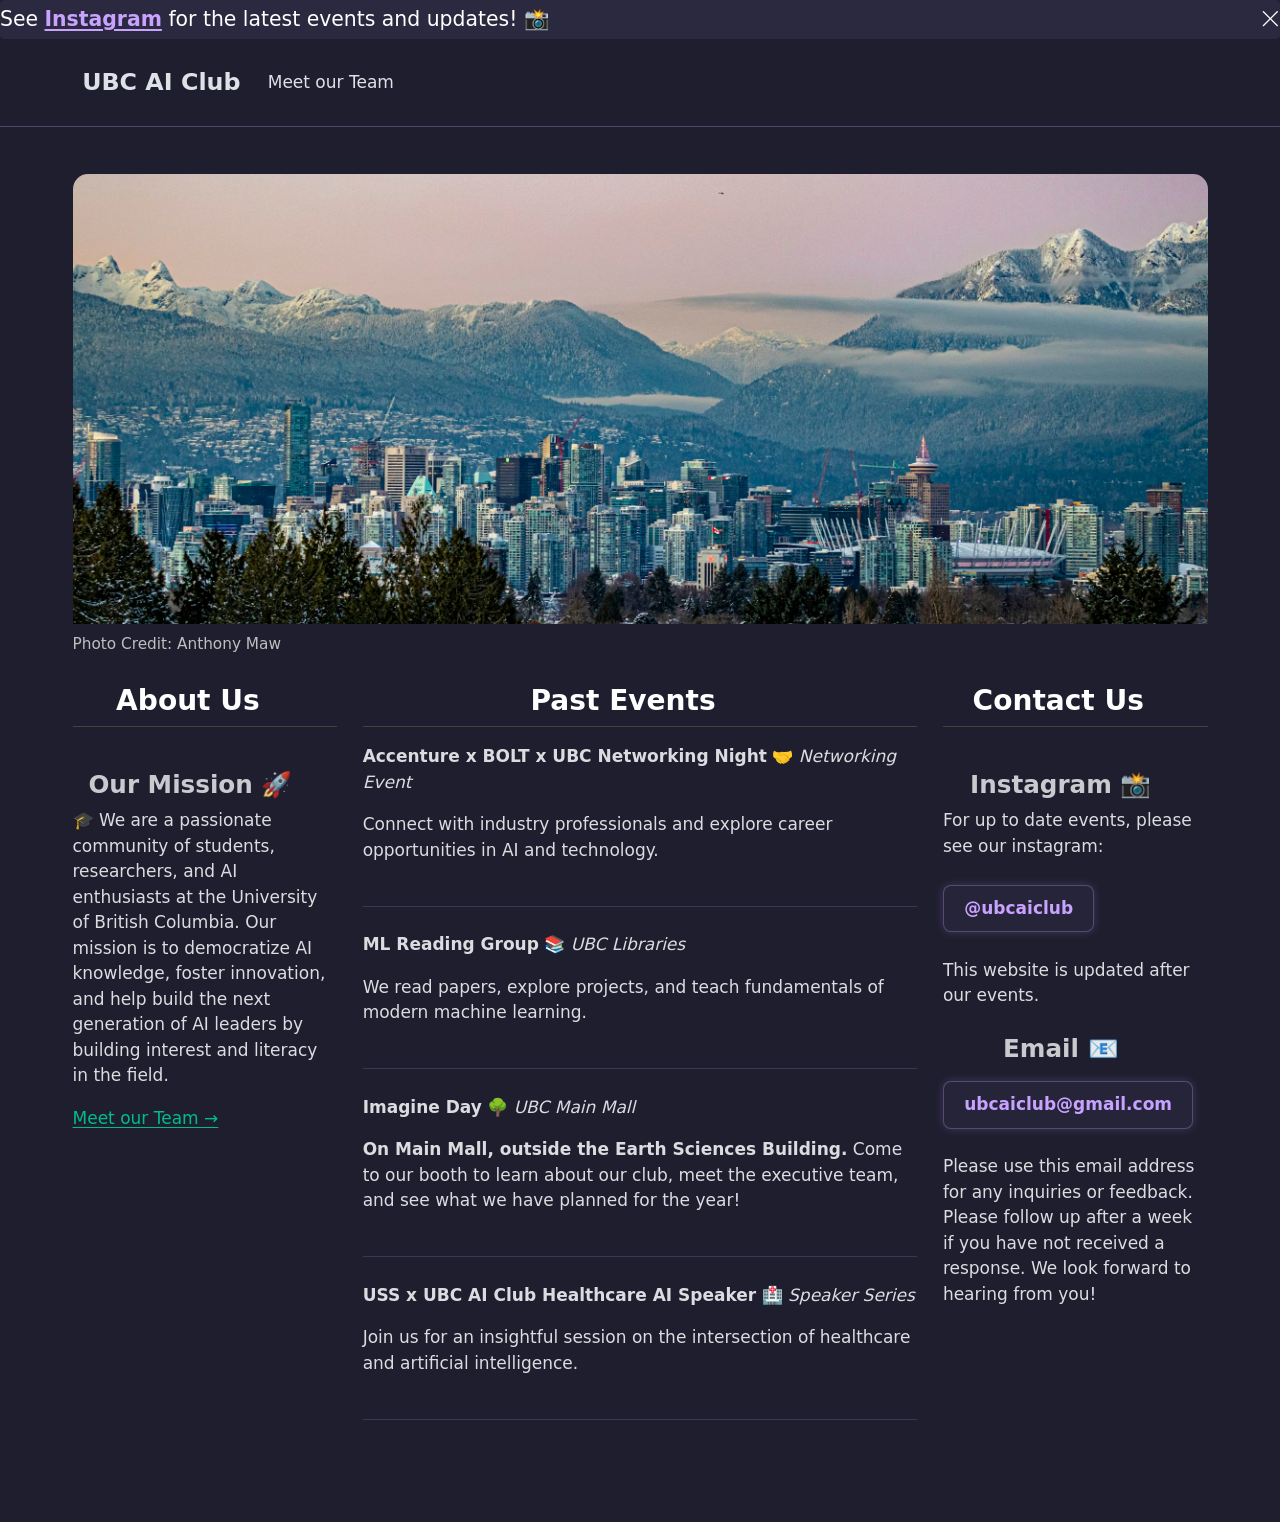
<file: index.html>
<!DOCTYPE html>
<html xmlns="http://www.w3.org/1999/xhtml" lang="en" xml:lang="en"><head>

<meta charset="utf-8">
<meta name="generator" content="quarto-1.7.31">

<meta name="viewport" content="width=device-width, initial-scale=1.0, user-scalable=yes">


<title>UBC AI Club</title>
<style>
code{white-space: pre-wrap;}
span.smallcaps{font-variant: small-caps;}
div.columns{display: flex; gap: min(4vw, 1.5em);}
div.column{flex: auto; overflow-x: auto;}
div.hanging-indent{margin-left: 1.5em; text-indent: -1.5em;}
ul.task-list{list-style: none;}
ul.task-list li input[type="checkbox"] {
  width: 0.8em;
  margin: 0 0.8em 0.2em -1em; /* quarto-specific, see https://github.com/quarto-dev/quarto-cli/issues/4556 */ 
  vertical-align: middle;
}
</style>


<script src="site_libs/quarto-nav/quarto-nav.js"></script>
<script src="site_libs/quarto-nav/headroom.min.js"></script>
<script src="site_libs/clipboard/clipboard.min.js"></script>
<script src="site_libs/quarto-html/quarto.js" type="module"></script>
<script src="site_libs/quarto-html/tabsets/tabsets.js" type="module"></script>
<script src="site_libs/quarto-html/popper.min.js"></script>
<script src="site_libs/quarto-html/tippy.umd.min.js"></script>
<script src="site_libs/quarto-html/anchor.min.js"></script>
<link href="site_libs/quarto-html/tippy.css" rel="stylesheet">
<link href="site_libs/quarto-html/quarto-syntax-highlighting-dark-8ef56b68f8fa1e9d2ba328e99e439f80.css" rel="stylesheet" id="quarto-text-highlighting-styles">
<script src="site_libs/bootstrap/bootstrap.min.js"></script>
<link href="site_libs/bootstrap/bootstrap-icons.css" rel="stylesheet">
<link href="site_libs/bootstrap/bootstrap-c09f7992e7ad36c4a4c784d127ab2153.min.css" rel="stylesheet" append-hash="true" id="quarto-bootstrap" data-mode="dark">
<script id="quarto-search-options" type="application/json">{
  "language": {
    "search-no-results-text": "No results",
    "search-matching-documents-text": "matching documents",
    "search-copy-link-title": "Copy link to search",
    "search-hide-matches-text": "Hide additional matches",
    "search-more-match-text": "more match in this document",
    "search-more-matches-text": "more matches in this document",
    "search-clear-button-title": "Clear",
    "search-text-placeholder": "",
    "search-detached-cancel-button-title": "Cancel",
    "search-submit-button-title": "Submit",
    "search-label": "Search"
  }
}</script>


<link rel="stylesheet" href="styles.css">
</head>

<body class="nav-fixed quarto-light">

<div id="quarto-search-results"></div>
  <header id="quarto-header" class="headroom fixed-top">
    <div id="quarto-announcement" data-announcement-id="6868f0f7bb3ddbfdfaa85561dabfab78" class="alert alert-primary hidden"><div class="quarto-announcement-content">
<p>See <a href="https://www.instagram.com/ubcaiclub/">Instagram</a> for the latest events and updates! 📸</p>
</div><i class="bi bi-x-lg quarto-announcement-action"></i></div>
    <nav class="navbar navbar-expand-lg " data-bs-theme="dark">
      <div class="navbar-container container-fluid">
      <div class="navbar-brand-container mx-auto">
    <a class="navbar-brand" href="./index.html">
    <span class="navbar-title">UBC AI Club</span>
    </a>
  </div>
          <button class="navbar-toggler" type="button" data-bs-toggle="collapse" data-bs-target="#navbarCollapse" aria-controls="navbarCollapse" role="menu" aria-expanded="false" aria-label="Toggle navigation" onclick="if (window.quartoToggleHeadroom) { window.quartoToggleHeadroom(); }">
  <span class="navbar-toggler-icon"></span>
</button>
          <div class="collapse navbar-collapse" id="navbarCollapse">
            <ul class="navbar-nav navbar-nav-scroll me-auto">
  <li class="nav-item">
    <a class="nav-link" href="./team.html"> 
<span class="menu-text">Meet our Team</span></a>
  </li>  
</ul>
          </div> <!-- /navcollapse -->
            <div class="quarto-navbar-tools">
</div>
      </div> <!-- /container-fluid -->
    </nav>
</header>
<!-- content -->
<div id="quarto-content" class="quarto-container page-columns page-rows-contents page-layout-full page-navbar">
<!-- sidebar -->
<!-- margin-sidebar -->
    
<!-- main -->
<main class="content column-page" id="quarto-document-content"><header id="title-block-header" class="quarto-title-block"></header>




<div class="hero-banner">
<div class="quarto-figure quarto-figure-center">
<figure class="figure">
<p><img src="images/vanc.avif" class="img-fluid figure-img"></p>
<figcaption>Photo Credit: Anthony Maw</figcaption>
</figure>
</div>
</div>
<div class="grid">
<section id="about-us" class="level2 g-col-12 g-col-md-3">
<h2 class="anchored" data-anchor-id="about-us">About Us</h2>
<section id="our-mission" class="level3">
<h3 class="anchored" data-anchor-id="our-mission">Our Mission 🚀</h3>
<p>🎓 We are a passionate community of students, researchers, and AI enthusiasts at the University of British Columbia. Our mission is to democratize AI knowledge, foster innovation, and help build the next generation of AI leaders by building interest and literacy in the field.</p>
<p><a href="./team.html">Meet our Team →</a></p>
</section>
</section>
<section id="past-events" class="level2 g-col-12 g-col-md-6">
<h2 class="anchored" data-anchor-id="past-events">Past Events</h2>
<div class="event-item">
<p><strong>Accenture x BOLT x UBC Networking Night</strong> 🤝 <em>Networking Event</em></p>
<p>Connect with industry professionals and explore career opportunities in AI and technology.</p>
</div>
<div class="event-item">
<p><strong>ML Reading Group</strong> 📚 <em>UBC Libraries</em></p>
<p>We read papers, explore projects, and teach fundamentals of modern machine learning.</p>
</div>
<div class="event-item">
<p><strong>Imagine Day</strong> 🌳 <em>UBC Main Mall</em></p>
<p><strong>On Main Mall, outside the Earth Sciences Building.</strong> Come to our booth to learn about our club, meet the executive team, and see what we have planned for the year!</p>
</div>
<div class="event-item">
<p><strong>USS x UBC AI Club Healthcare AI Speaker</strong> 🏥 <em>Speaker Series</em></p>
<p>Join us for an insightful session on the intersection of healthcare and artificial intelligence.</p>
</div>
</section>
<section id="contact-us" class="level2 g-col-12 g-col-md-3">
<h2 class="anchored" data-anchor-id="contact-us">Contact Us</h2>
<section id="instagram" class="level3">
<h3 class="anchored" data-anchor-id="instagram">Instagram 📸</h3>
<p>For up to date events, please see our instagram:</p>
<p><a href="https://www.instagram.com/ubcaiclub/" class="neon-button"><span class="citation" data-cites="ubcaiclub">@ubcaiclub</span></a></p>
<p>This website is updated after our events.</p>
</section>
<section id="email" class="level3">
<h3 class="anchored" data-anchor-id="email">Email 📧</h3>
<p><a href="mailto:ubcaiclub@gmail.com" class="neon-button">ubcaiclub@gmail.com</a></p>
<p>Please use this email address for any inquiries or feedback. Please follow up after a week if you have not received a response. We look forward to hearing from you!</p>
</section>
</section>
</div>



</main> <!-- /main -->
<script id="quarto-html-after-body" type="application/javascript">
  window.document.addEventListener("DOMContentLoaded", function (event) {
    const icon = "";
    const anchorJS = new window.AnchorJS();
    anchorJS.options = {
      placement: 'right',
      icon: icon
    };
    anchorJS.add('.anchored');
    const isCodeAnnotation = (el) => {
      for (const clz of el.classList) {
        if (clz.startsWith('code-annotation-')) {                     
          return true;
        }
      }
      return false;
    }
    const onCopySuccess = function(e) {
      // button target
      const button = e.trigger;
      // don't keep focus
      button.blur();
      // flash "checked"
      button.classList.add('code-copy-button-checked');
      var currentTitle = button.getAttribute("title");
      button.setAttribute("title", "Copied!");
      let tooltip;
      if (window.bootstrap) {
        button.setAttribute("data-bs-toggle", "tooltip");
        button.setAttribute("data-bs-placement", "left");
        button.setAttribute("data-bs-title", "Copied!");
        tooltip = new bootstrap.Tooltip(button, 
          { trigger: "manual", 
            customClass: "code-copy-button-tooltip",
            offset: [0, -8]});
        tooltip.show();    
      }
      setTimeout(function() {
        if (tooltip) {
          tooltip.hide();
          button.removeAttribute("data-bs-title");
          button.removeAttribute("data-bs-toggle");
          button.removeAttribute("data-bs-placement");
        }
        button.setAttribute("title", currentTitle);
        button.classList.remove('code-copy-button-checked');
      }, 1000);
      // clear code selection
      e.clearSelection();
    }
    const getTextToCopy = function(trigger) {
        const codeEl = trigger.previousElementSibling.cloneNode(true);
        for (const childEl of codeEl.children) {
          if (isCodeAnnotation(childEl)) {
            childEl.remove();
          }
        }
        return codeEl.innerText;
    }
    const clipboard = new window.ClipboardJS('.code-copy-button:not([data-in-quarto-modal])', {
      text: getTextToCopy
    });
    clipboard.on('success', onCopySuccess);
    if (window.document.getElementById('quarto-embedded-source-code-modal')) {
      const clipboardModal = new window.ClipboardJS('.code-copy-button[data-in-quarto-modal]', {
        text: getTextToCopy,
        container: window.document.getElementById('quarto-embedded-source-code-modal')
      });
      clipboardModal.on('success', onCopySuccess);
    }
      var localhostRegex = new RegExp(/^(?:http|https):\/\/localhost\:?[0-9]*\//);
      var mailtoRegex = new RegExp(/^mailto:/);
        var filterRegex = new RegExp('/' + window.location.host + '/');
      var isInternal = (href) => {
          return filterRegex.test(href) || localhostRegex.test(href) || mailtoRegex.test(href);
      }
      // Inspect non-navigation links and adorn them if external
     var links = window.document.querySelectorAll('a[href]:not(.nav-link):not(.navbar-brand):not(.toc-action):not(.sidebar-link):not(.sidebar-item-toggle):not(.pagination-link):not(.no-external):not([aria-hidden]):not(.dropdown-item):not(.quarto-navigation-tool):not(.about-link)');
      for (var i=0; i<links.length; i++) {
        const link = links[i];
        if (!isInternal(link.href)) {
          // undo the damage that might have been done by quarto-nav.js in the case of
          // links that we want to consider external
          if (link.dataset.originalHref !== undefined) {
            link.href = link.dataset.originalHref;
          }
        }
      }
    function tippyHover(el, contentFn, onTriggerFn, onUntriggerFn) {
      const config = {
        allowHTML: true,
        maxWidth: 500,
        delay: 100,
        arrow: false,
        appendTo: function(el) {
            return el.parentElement;
        },
        interactive: true,
        interactiveBorder: 10,
        theme: 'quarto',
        placement: 'bottom-start',
      };
      if (contentFn) {
        config.content = contentFn;
      }
      if (onTriggerFn) {
        config.onTrigger = onTriggerFn;
      }
      if (onUntriggerFn) {
        config.onUntrigger = onUntriggerFn;
      }
      window.tippy(el, config); 
    }
    const noterefs = window.document.querySelectorAll('a[role="doc-noteref"]');
    for (var i=0; i<noterefs.length; i++) {
      const ref = noterefs[i];
      tippyHover(ref, function() {
        // use id or data attribute instead here
        let href = ref.getAttribute('data-footnote-href') || ref.getAttribute('href');
        try { href = new URL(href).hash; } catch {}
        const id = href.replace(/^#\/?/, "");
        const note = window.document.getElementById(id);
        if (note) {
          return note.innerHTML;
        } else {
          return "";
        }
      });
    }
    const xrefs = window.document.querySelectorAll('a.quarto-xref');
    const processXRef = (id, note) => {
      // Strip column container classes
      const stripColumnClz = (el) => {
        el.classList.remove("page-full", "page-columns");
        if (el.children) {
          for (const child of el.children) {
            stripColumnClz(child);
          }
        }
      }
      stripColumnClz(note)
      if (id === null || id.startsWith('sec-')) {
        // Special case sections, only their first couple elements
        const container = document.createElement("div");
        if (note.children && note.children.length > 2) {
          container.appendChild(note.children[0].cloneNode(true));
          for (let i = 1; i < note.children.length; i++) {
            const child = note.children[i];
            if (child.tagName === "P" && child.innerText === "") {
              continue;
            } else {
              container.appendChild(child.cloneNode(true));
              break;
            }
          }
          if (window.Quarto?.typesetMath) {
            window.Quarto.typesetMath(container);
          }
          return container.innerHTML
        } else {
          if (window.Quarto?.typesetMath) {
            window.Quarto.typesetMath(note);
          }
          return note.innerHTML;
        }
      } else {
        // Remove any anchor links if they are present
        const anchorLink = note.querySelector('a.anchorjs-link');
        if (anchorLink) {
          anchorLink.remove();
        }
        if (window.Quarto?.typesetMath) {
          window.Quarto.typesetMath(note);
        }
        if (note.classList.contains("callout")) {
          return note.outerHTML;
        } else {
          return note.innerHTML;
        }
      }
    }
    for (var i=0; i<xrefs.length; i++) {
      const xref = xrefs[i];
      tippyHover(xref, undefined, function(instance) {
        instance.disable();
        let url = xref.getAttribute('href');
        let hash = undefined; 
        if (url.startsWith('#')) {
          hash = url;
        } else {
          try { hash = new URL(url).hash; } catch {}
        }
        if (hash) {
          const id = hash.replace(/^#\/?/, "");
          const note = window.document.getElementById(id);
          if (note !== null) {
            try {
              const html = processXRef(id, note.cloneNode(true));
              instance.setContent(html);
            } finally {
              instance.enable();
              instance.show();
            }
          } else {
            // See if we can fetch this
            fetch(url.split('#')[0])
            .then(res => res.text())
            .then(html => {
              const parser = new DOMParser();
              const htmlDoc = parser.parseFromString(html, "text/html");
              const note = htmlDoc.getElementById(id);
              if (note !== null) {
                const html = processXRef(id, note);
                instance.setContent(html);
              } 
            }).finally(() => {
              instance.enable();
              instance.show();
            });
          }
        } else {
          // See if we can fetch a full url (with no hash to target)
          // This is a special case and we should probably do some content thinning / targeting
          fetch(url)
          .then(res => res.text())
          .then(html => {
            const parser = new DOMParser();
            const htmlDoc = parser.parseFromString(html, "text/html");
            const note = htmlDoc.querySelector('main.content');
            if (note !== null) {
              // This should only happen for chapter cross references
              // (since there is no id in the URL)
              // remove the first header
              if (note.children.length > 0 && note.children[0].tagName === "HEADER") {
                note.children[0].remove();
              }
              const html = processXRef(null, note);
              instance.setContent(html);
            } 
          }).finally(() => {
            instance.enable();
            instance.show();
          });
        }
      }, function(instance) {
      });
    }
        let selectedAnnoteEl;
        const selectorForAnnotation = ( cell, annotation) => {
          let cellAttr = 'data-code-cell="' + cell + '"';
          let lineAttr = 'data-code-annotation="' +  annotation + '"';
          const selector = 'span[' + cellAttr + '][' + lineAttr + ']';
          return selector;
        }
        const selectCodeLines = (annoteEl) => {
          const doc = window.document;
          const targetCell = annoteEl.getAttribute("data-target-cell");
          const targetAnnotation = annoteEl.getAttribute("data-target-annotation");
          const annoteSpan = window.document.querySelector(selectorForAnnotation(targetCell, targetAnnotation));
          const lines = annoteSpan.getAttribute("data-code-lines").split(",");
          const lineIds = lines.map((line) => {
            return targetCell + "-" + line;
          })
          let top = null;
          let height = null;
          let parent = null;
          if (lineIds.length > 0) {
              //compute the position of the single el (top and bottom and make a div)
              const el = window.document.getElementById(lineIds[0]);
              top = el.offsetTop;
              height = el.offsetHeight;
              parent = el.parentElement.parentElement;
            if (lineIds.length > 1) {
              const lastEl = window.document.getElementById(lineIds[lineIds.length - 1]);
              const bottom = lastEl.offsetTop + lastEl.offsetHeight;
              height = bottom - top;
            }
            if (top !== null && height !== null && parent !== null) {
              // cook up a div (if necessary) and position it 
              let div = window.document.getElementById("code-annotation-line-highlight");
              if (div === null) {
                div = window.document.createElement("div");
                div.setAttribute("id", "code-annotation-line-highlight");
                div.style.position = 'absolute';
                parent.appendChild(div);
              }
              div.style.top = top - 2 + "px";
              div.style.height = height + 4 + "px";
              div.style.left = 0;
              let gutterDiv = window.document.getElementById("code-annotation-line-highlight-gutter");
              if (gutterDiv === null) {
                gutterDiv = window.document.createElement("div");
                gutterDiv.setAttribute("id", "code-annotation-line-highlight-gutter");
                gutterDiv.style.position = 'absolute';
                const codeCell = window.document.getElementById(targetCell);
                const gutter = codeCell.querySelector('.code-annotation-gutter');
                gutter.appendChild(gutterDiv);
              }
              gutterDiv.style.top = top - 2 + "px";
              gutterDiv.style.height = height + 4 + "px";
            }
            selectedAnnoteEl = annoteEl;
          }
        };
        const unselectCodeLines = () => {
          const elementsIds = ["code-annotation-line-highlight", "code-annotation-line-highlight-gutter"];
          elementsIds.forEach((elId) => {
            const div = window.document.getElementById(elId);
            if (div) {
              div.remove();
            }
          });
          selectedAnnoteEl = undefined;
        };
          // Handle positioning of the toggle
      window.addEventListener(
        "resize",
        throttle(() => {
          elRect = undefined;
          if (selectedAnnoteEl) {
            selectCodeLines(selectedAnnoteEl);
          }
        }, 10)
      );
      function throttle(fn, ms) {
      let throttle = false;
      let timer;
        return (...args) => {
          if(!throttle) { // first call gets through
              fn.apply(this, args);
              throttle = true;
          } else { // all the others get throttled
              if(timer) clearTimeout(timer); // cancel #2
              timer = setTimeout(() => {
                fn.apply(this, args);
                timer = throttle = false;
              }, ms);
          }
        };
      }
        // Attach click handler to the DT
        const annoteDls = window.document.querySelectorAll('dt[data-target-cell]');
        for (const annoteDlNode of annoteDls) {
          annoteDlNode.addEventListener('click', (event) => {
            const clickedEl = event.target;
            if (clickedEl !== selectedAnnoteEl) {
              unselectCodeLines();
              const activeEl = window.document.querySelector('dt[data-target-cell].code-annotation-active');
              if (activeEl) {
                activeEl.classList.remove('code-annotation-active');
              }
              selectCodeLines(clickedEl);
              clickedEl.classList.add('code-annotation-active');
            } else {
              // Unselect the line
              unselectCodeLines();
              clickedEl.classList.remove('code-annotation-active');
            }
          });
        }
    const findCites = (el) => {
      const parentEl = el.parentElement;
      if (parentEl) {
        const cites = parentEl.dataset.cites;
        if (cites) {
          return {
            el,
            cites: cites.split(' ')
          };
        } else {
          return findCites(el.parentElement)
        }
      } else {
        return undefined;
      }
    };
    var bibliorefs = window.document.querySelectorAll('a[role="doc-biblioref"]');
    for (var i=0; i<bibliorefs.length; i++) {
      const ref = bibliorefs[i];
      const citeInfo = findCites(ref);
      if (citeInfo) {
        tippyHover(citeInfo.el, function() {
          var popup = window.document.createElement('div');
          citeInfo.cites.forEach(function(cite) {
            var citeDiv = window.document.createElement('div');
            citeDiv.classList.add('hanging-indent');
            citeDiv.classList.add('csl-entry');
            var biblioDiv = window.document.getElementById('ref-' + cite);
            if (biblioDiv) {
              citeDiv.innerHTML = biblioDiv.innerHTML;
            }
            popup.appendChild(citeDiv);
          });
          return popup.innerHTML;
        });
      }
    }
  });
  </script>
</div> <!-- /content -->




</body></html>
</file>
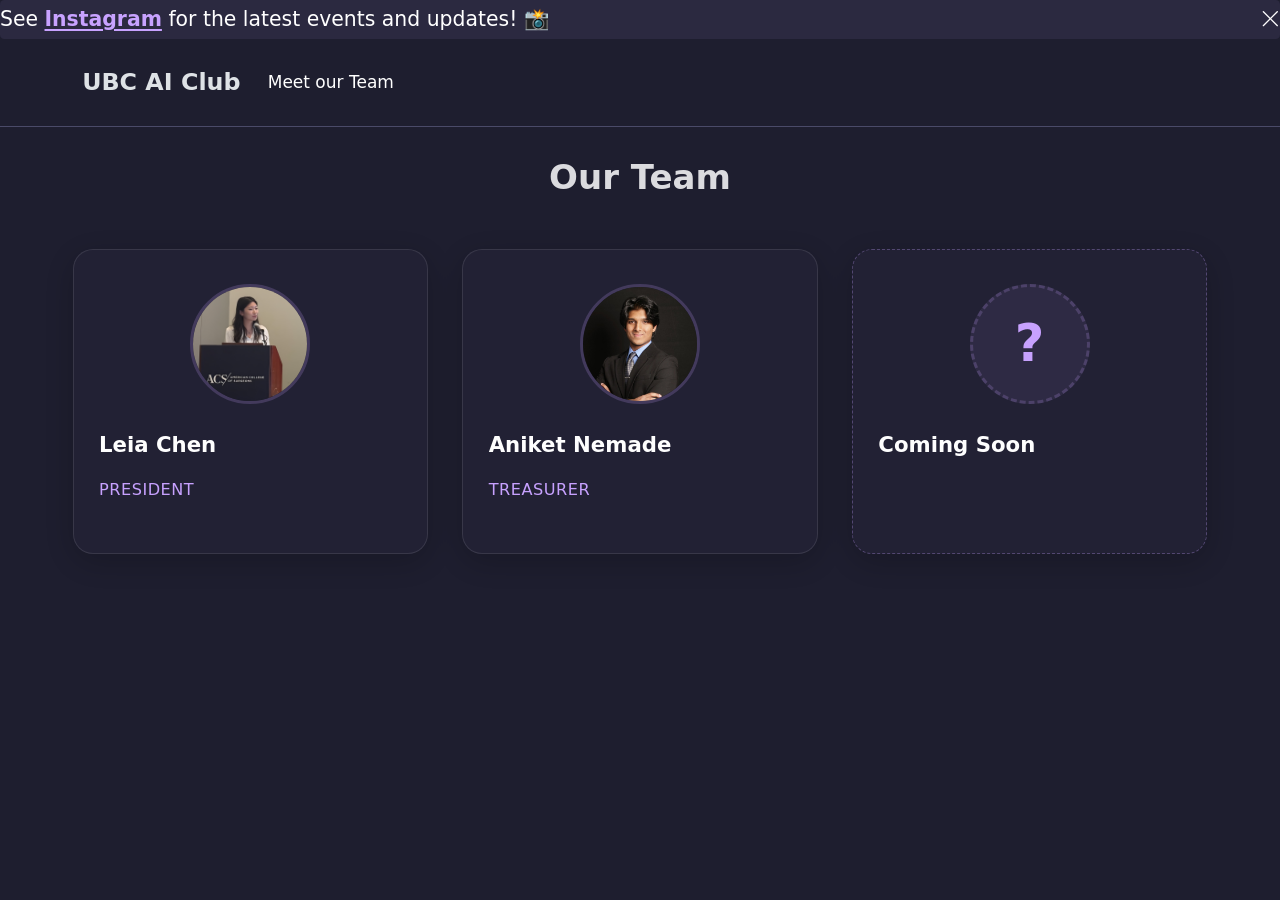
<file: team.html>
<!DOCTYPE html>
<html xmlns="http://www.w3.org/1999/xhtml" lang="en" xml:lang="en"><head>

<meta charset="utf-8">
<meta name="generator" content="quarto-1.7.31">

<meta name="viewport" content="width=device-width, initial-scale=1.0, user-scalable=yes">


<title>Our Team – UBC AI Club</title>
<style>
code{white-space: pre-wrap;}
span.smallcaps{font-variant: small-caps;}
div.columns{display: flex; gap: min(4vw, 1.5em);}
div.column{flex: auto; overflow-x: auto;}
div.hanging-indent{margin-left: 1.5em; text-indent: -1.5em;}
ul.task-list{list-style: none;}
ul.task-list li input[type="checkbox"] {
  width: 0.8em;
  margin: 0 0.8em 0.2em -1em; /* quarto-specific, see https://github.com/quarto-dev/quarto-cli/issues/4556 */ 
  vertical-align: middle;
}
</style>


<script src="site_libs/quarto-nav/quarto-nav.js"></script>
<script src="site_libs/quarto-nav/headroom.min.js"></script>
<script src="site_libs/clipboard/clipboard.min.js"></script>
<script src="site_libs/quarto-html/quarto.js" type="module"></script>
<script src="site_libs/quarto-html/tabsets/tabsets.js" type="module"></script>
<script src="site_libs/quarto-html/popper.min.js"></script>
<script src="site_libs/quarto-html/tippy.umd.min.js"></script>
<script src="site_libs/quarto-html/anchor.min.js"></script>
<link href="site_libs/quarto-html/tippy.css" rel="stylesheet">
<link href="site_libs/quarto-html/quarto-syntax-highlighting-dark-8ef56b68f8fa1e9d2ba328e99e439f80.css" rel="stylesheet" id="quarto-text-highlighting-styles">
<script src="site_libs/bootstrap/bootstrap.min.js"></script>
<link href="site_libs/bootstrap/bootstrap-icons.css" rel="stylesheet">
<link href="site_libs/bootstrap/bootstrap-c09f7992e7ad36c4a4c784d127ab2153.min.css" rel="stylesheet" append-hash="true" id="quarto-bootstrap" data-mode="dark">
<script id="quarto-search-options" type="application/json">{
  "language": {
    "search-no-results-text": "No results",
    "search-matching-documents-text": "matching documents",
    "search-copy-link-title": "Copy link to search",
    "search-hide-matches-text": "Hide additional matches",
    "search-more-match-text": "more match in this document",
    "search-more-matches-text": "more matches in this document",
    "search-clear-button-title": "Clear",
    "search-text-placeholder": "",
    "search-detached-cancel-button-title": "Cancel",
    "search-submit-button-title": "Submit",
    "search-label": "Search"
  }
}</script>


<link rel="stylesheet" href="styles.css">
</head>

<body class="nav-fixed quarto-light">

<div id="quarto-search-results"></div>
  <header id="quarto-header" class="headroom fixed-top">
    <div id="quarto-announcement" data-announcement-id="6868f0f7bb3ddbfdfaa85561dabfab78" class="alert alert-primary hidden"><div class="quarto-announcement-content">
<p>See <a href="https://www.instagram.com/ubcaiclub/">Instagram</a> for the latest events and updates! 📸</p>
</div><i class="bi bi-x-lg quarto-announcement-action"></i></div>
    <nav class="navbar navbar-expand-lg " data-bs-theme="dark">
      <div class="navbar-container container-fluid">
      <div class="navbar-brand-container mx-auto">
    <a class="navbar-brand" href="./index.html">
    <span class="navbar-title">UBC AI Club</span>
    </a>
  </div>
          <button class="navbar-toggler" type="button" data-bs-toggle="collapse" data-bs-target="#navbarCollapse" aria-controls="navbarCollapse" role="menu" aria-expanded="false" aria-label="Toggle navigation" onclick="if (window.quartoToggleHeadroom) { window.quartoToggleHeadroom(); }">
  <span class="navbar-toggler-icon"></span>
</button>
          <div class="collapse navbar-collapse" id="navbarCollapse">
            <ul class="navbar-nav navbar-nav-scroll me-auto">
  <li class="nav-item">
    <a class="nav-link active" href="./team.html" aria-current="page"> 
<span class="menu-text">Meet our Team</span></a>
  </li>  
</ul>
          </div> <!-- /navcollapse -->
            <div class="quarto-navbar-tools">
</div>
      </div> <!-- /container-fluid -->
    </nav>
</header>
<!-- content -->
<div id="quarto-content" class="quarto-container page-columns page-rows-contents page-layout-full page-navbar">
<!-- sidebar -->
<!-- margin-sidebar -->
    
<!-- main -->
<main class="content column-page" id="quarto-document-content">

<header id="title-block-header" class="quarto-title-block default">
<div class="quarto-title">
<h1 class="title">Our Team</h1>
</div>



<div class="quarto-title-meta column-page">

    
  
    
  </div>
  


</header>


<div class="team-grid">
<div class="team-member">
<div class="member-photo">
<p><img src="images/leia.jpg" class="img-fluid"></p>
</div>
<div class="member-name">
<p>Leia Chen</p>
</div>
<div class="member-role">
<p>President</p>
</div>
</div>
<div class="team-member">
<div class="member-photo">
<p><img src="images/aniket.jpeg" class="img-fluid"></p>
</div>
<div class="member-name">
<p>Aniket Nemade</p>
</div>
<div class="member-role">
<p>Treasurer</p>
</div>
</div>
<div class="team-member coming-soon">
<div class="member-photo placeholder-photo">
<p>?</p>
</div>
<div class="member-name">
<p>Coming Soon</p>
</div>
</div>
</div>



</main> <!-- /main -->
<script id="quarto-html-after-body" type="application/javascript">
  window.document.addEventListener("DOMContentLoaded", function (event) {
    const icon = "";
    const anchorJS = new window.AnchorJS();
    anchorJS.options = {
      placement: 'right',
      icon: icon
    };
    anchorJS.add('.anchored');
    const isCodeAnnotation = (el) => {
      for (const clz of el.classList) {
        if (clz.startsWith('code-annotation-')) {                     
          return true;
        }
      }
      return false;
    }
    const onCopySuccess = function(e) {
      // button target
      const button = e.trigger;
      // don't keep focus
      button.blur();
      // flash "checked"
      button.classList.add('code-copy-button-checked');
      var currentTitle = button.getAttribute("title");
      button.setAttribute("title", "Copied!");
      let tooltip;
      if (window.bootstrap) {
        button.setAttribute("data-bs-toggle", "tooltip");
        button.setAttribute("data-bs-placement", "left");
        button.setAttribute("data-bs-title", "Copied!");
        tooltip = new bootstrap.Tooltip(button, 
          { trigger: "manual", 
            customClass: "code-copy-button-tooltip",
            offset: [0, -8]});
        tooltip.show();    
      }
      setTimeout(function() {
        if (tooltip) {
          tooltip.hide();
          button.removeAttribute("data-bs-title");
          button.removeAttribute("data-bs-toggle");
          button.removeAttribute("data-bs-placement");
        }
        button.setAttribute("title", currentTitle);
        button.classList.remove('code-copy-button-checked');
      }, 1000);
      // clear code selection
      e.clearSelection();
    }
    const getTextToCopy = function(trigger) {
        const codeEl = trigger.previousElementSibling.cloneNode(true);
        for (const childEl of codeEl.children) {
          if (isCodeAnnotation(childEl)) {
            childEl.remove();
          }
        }
        return codeEl.innerText;
    }
    const clipboard = new window.ClipboardJS('.code-copy-button:not([data-in-quarto-modal])', {
      text: getTextToCopy
    });
    clipboard.on('success', onCopySuccess);
    if (window.document.getElementById('quarto-embedded-source-code-modal')) {
      const clipboardModal = new window.ClipboardJS('.code-copy-button[data-in-quarto-modal]', {
        text: getTextToCopy,
        container: window.document.getElementById('quarto-embedded-source-code-modal')
      });
      clipboardModal.on('success', onCopySuccess);
    }
      var localhostRegex = new RegExp(/^(?:http|https):\/\/localhost\:?[0-9]*\//);
      var mailtoRegex = new RegExp(/^mailto:/);
        var filterRegex = new RegExp('/' + window.location.host + '/');
      var isInternal = (href) => {
          return filterRegex.test(href) || localhostRegex.test(href) || mailtoRegex.test(href);
      }
      // Inspect non-navigation links and adorn them if external
     var links = window.document.querySelectorAll('a[href]:not(.nav-link):not(.navbar-brand):not(.toc-action):not(.sidebar-link):not(.sidebar-item-toggle):not(.pagination-link):not(.no-external):not([aria-hidden]):not(.dropdown-item):not(.quarto-navigation-tool):not(.about-link)');
      for (var i=0; i<links.length; i++) {
        const link = links[i];
        if (!isInternal(link.href)) {
          // undo the damage that might have been done by quarto-nav.js in the case of
          // links that we want to consider external
          if (link.dataset.originalHref !== undefined) {
            link.href = link.dataset.originalHref;
          }
        }
      }
    function tippyHover(el, contentFn, onTriggerFn, onUntriggerFn) {
      const config = {
        allowHTML: true,
        maxWidth: 500,
        delay: 100,
        arrow: false,
        appendTo: function(el) {
            return el.parentElement;
        },
        interactive: true,
        interactiveBorder: 10,
        theme: 'quarto',
        placement: 'bottom-start',
      };
      if (contentFn) {
        config.content = contentFn;
      }
      if (onTriggerFn) {
        config.onTrigger = onTriggerFn;
      }
      if (onUntriggerFn) {
        config.onUntrigger = onUntriggerFn;
      }
      window.tippy(el, config); 
    }
    const noterefs = window.document.querySelectorAll('a[role="doc-noteref"]');
    for (var i=0; i<noterefs.length; i++) {
      const ref = noterefs[i];
      tippyHover(ref, function() {
        // use id or data attribute instead here
        let href = ref.getAttribute('data-footnote-href') || ref.getAttribute('href');
        try { href = new URL(href).hash; } catch {}
        const id = href.replace(/^#\/?/, "");
        const note = window.document.getElementById(id);
        if (note) {
          return note.innerHTML;
        } else {
          return "";
        }
      });
    }
    const xrefs = window.document.querySelectorAll('a.quarto-xref');
    const processXRef = (id, note) => {
      // Strip column container classes
      const stripColumnClz = (el) => {
        el.classList.remove("page-full", "page-columns");
        if (el.children) {
          for (const child of el.children) {
            stripColumnClz(child);
          }
        }
      }
      stripColumnClz(note)
      if (id === null || id.startsWith('sec-')) {
        // Special case sections, only their first couple elements
        const container = document.createElement("div");
        if (note.children && note.children.length > 2) {
          container.appendChild(note.children[0].cloneNode(true));
          for (let i = 1; i < note.children.length; i++) {
            const child = note.children[i];
            if (child.tagName === "P" && child.innerText === "") {
              continue;
            } else {
              container.appendChild(child.cloneNode(true));
              break;
            }
          }
          if (window.Quarto?.typesetMath) {
            window.Quarto.typesetMath(container);
          }
          return container.innerHTML
        } else {
          if (window.Quarto?.typesetMath) {
            window.Quarto.typesetMath(note);
          }
          return note.innerHTML;
        }
      } else {
        // Remove any anchor links if they are present
        const anchorLink = note.querySelector('a.anchorjs-link');
        if (anchorLink) {
          anchorLink.remove();
        }
        if (window.Quarto?.typesetMath) {
          window.Quarto.typesetMath(note);
        }
        if (note.classList.contains("callout")) {
          return note.outerHTML;
        } else {
          return note.innerHTML;
        }
      }
    }
    for (var i=0; i<xrefs.length; i++) {
      const xref = xrefs[i];
      tippyHover(xref, undefined, function(instance) {
        instance.disable();
        let url = xref.getAttribute('href');
        let hash = undefined; 
        if (url.startsWith('#')) {
          hash = url;
        } else {
          try { hash = new URL(url).hash; } catch {}
        }
        if (hash) {
          const id = hash.replace(/^#\/?/, "");
          const note = window.document.getElementById(id);
          if (note !== null) {
            try {
              const html = processXRef(id, note.cloneNode(true));
              instance.setContent(html);
            } finally {
              instance.enable();
              instance.show();
            }
          } else {
            // See if we can fetch this
            fetch(url.split('#')[0])
            .then(res => res.text())
            .then(html => {
              const parser = new DOMParser();
              const htmlDoc = parser.parseFromString(html, "text/html");
              const note = htmlDoc.getElementById(id);
              if (note !== null) {
                const html = processXRef(id, note);
                instance.setContent(html);
              } 
            }).finally(() => {
              instance.enable();
              instance.show();
            });
          }
        } else {
          // See if we can fetch a full url (with no hash to target)
          // This is a special case and we should probably do some content thinning / targeting
          fetch(url)
          .then(res => res.text())
          .then(html => {
            const parser = new DOMParser();
            const htmlDoc = parser.parseFromString(html, "text/html");
            const note = htmlDoc.querySelector('main.content');
            if (note !== null) {
              // This should only happen for chapter cross references
              // (since there is no id in the URL)
              // remove the first header
              if (note.children.length > 0 && note.children[0].tagName === "HEADER") {
                note.children[0].remove();
              }
              const html = processXRef(null, note);
              instance.setContent(html);
            } 
          }).finally(() => {
            instance.enable();
            instance.show();
          });
        }
      }, function(instance) {
      });
    }
        let selectedAnnoteEl;
        const selectorForAnnotation = ( cell, annotation) => {
          let cellAttr = 'data-code-cell="' + cell + '"';
          let lineAttr = 'data-code-annotation="' +  annotation + '"';
          const selector = 'span[' + cellAttr + '][' + lineAttr + ']';
          return selector;
        }
        const selectCodeLines = (annoteEl) => {
          const doc = window.document;
          const targetCell = annoteEl.getAttribute("data-target-cell");
          const targetAnnotation = annoteEl.getAttribute("data-target-annotation");
          const annoteSpan = window.document.querySelector(selectorForAnnotation(targetCell, targetAnnotation));
          const lines = annoteSpan.getAttribute("data-code-lines").split(",");
          const lineIds = lines.map((line) => {
            return targetCell + "-" + line;
          })
          let top = null;
          let height = null;
          let parent = null;
          if (lineIds.length > 0) {
              //compute the position of the single el (top and bottom and make a div)
              const el = window.document.getElementById(lineIds[0]);
              top = el.offsetTop;
              height = el.offsetHeight;
              parent = el.parentElement.parentElement;
            if (lineIds.length > 1) {
              const lastEl = window.document.getElementById(lineIds[lineIds.length - 1]);
              const bottom = lastEl.offsetTop + lastEl.offsetHeight;
              height = bottom - top;
            }
            if (top !== null && height !== null && parent !== null) {
              // cook up a div (if necessary) and position it 
              let div = window.document.getElementById("code-annotation-line-highlight");
              if (div === null) {
                div = window.document.createElement("div");
                div.setAttribute("id", "code-annotation-line-highlight");
                div.style.position = 'absolute';
                parent.appendChild(div);
              }
              div.style.top = top - 2 + "px";
              div.style.height = height + 4 + "px";
              div.style.left = 0;
              let gutterDiv = window.document.getElementById("code-annotation-line-highlight-gutter");
              if (gutterDiv === null) {
                gutterDiv = window.document.createElement("div");
                gutterDiv.setAttribute("id", "code-annotation-line-highlight-gutter");
                gutterDiv.style.position = 'absolute';
                const codeCell = window.document.getElementById(targetCell);
                const gutter = codeCell.querySelector('.code-annotation-gutter');
                gutter.appendChild(gutterDiv);
              }
              gutterDiv.style.top = top - 2 + "px";
              gutterDiv.style.height = height + 4 + "px";
            }
            selectedAnnoteEl = annoteEl;
          }
        };
        const unselectCodeLines = () => {
          const elementsIds = ["code-annotation-line-highlight", "code-annotation-line-highlight-gutter"];
          elementsIds.forEach((elId) => {
            const div = window.document.getElementById(elId);
            if (div) {
              div.remove();
            }
          });
          selectedAnnoteEl = undefined;
        };
          // Handle positioning of the toggle
      window.addEventListener(
        "resize",
        throttle(() => {
          elRect = undefined;
          if (selectedAnnoteEl) {
            selectCodeLines(selectedAnnoteEl);
          }
        }, 10)
      );
      function throttle(fn, ms) {
      let throttle = false;
      let timer;
        return (...args) => {
          if(!throttle) { // first call gets through
              fn.apply(this, args);
              throttle = true;
          } else { // all the others get throttled
              if(timer) clearTimeout(timer); // cancel #2
              timer = setTimeout(() => {
                fn.apply(this, args);
                timer = throttle = false;
              }, ms);
          }
        };
      }
        // Attach click handler to the DT
        const annoteDls = window.document.querySelectorAll('dt[data-target-cell]');
        for (const annoteDlNode of annoteDls) {
          annoteDlNode.addEventListener('click', (event) => {
            const clickedEl = event.target;
            if (clickedEl !== selectedAnnoteEl) {
              unselectCodeLines();
              const activeEl = window.document.querySelector('dt[data-target-cell].code-annotation-active');
              if (activeEl) {
                activeEl.classList.remove('code-annotation-active');
              }
              selectCodeLines(clickedEl);
              clickedEl.classList.add('code-annotation-active');
            } else {
              // Unselect the line
              unselectCodeLines();
              clickedEl.classList.remove('code-annotation-active');
            }
          });
        }
    const findCites = (el) => {
      const parentEl = el.parentElement;
      if (parentEl) {
        const cites = parentEl.dataset.cites;
        if (cites) {
          return {
            el,
            cites: cites.split(' ')
          };
        } else {
          return findCites(el.parentElement)
        }
      } else {
        return undefined;
      }
    };
    var bibliorefs = window.document.querySelectorAll('a[role="doc-biblioref"]');
    for (var i=0; i<bibliorefs.length; i++) {
      const ref = bibliorefs[i];
      const citeInfo = findCites(ref);
      if (citeInfo) {
        tippyHover(citeInfo.el, function() {
          var popup = window.document.createElement('div');
          citeInfo.cites.forEach(function(cite) {
            var citeDiv = window.document.createElement('div');
            citeDiv.classList.add('hanging-indent');
            citeDiv.classList.add('csl-entry');
            var biblioDiv = window.document.getElementById('ref-' + cite);
            if (biblioDiv) {
              citeDiv.innerHTML = biblioDiv.innerHTML;
            }
            popup.appendChild(citeDiv);
          });
          return popup.innerHTML;
        });
      }
    }
  });
  </script>
</div> <!-- /content -->




</body></html>
</file>
<file: site_libs/quarto-html/tippy.css>
.tippy-box[data-animation=fade][data-state=hidden]{opacity:0}[data-tippy-root]{max-width:calc(100vw - 10px)}.tippy-box{position:relative;background-color:#333;color:#fff;border-radius:4px;font-size:14px;line-height:1.4;white-space:normal;outline:0;transition-property:transform,visibility,opacity}.tippy-box[data-placement^=top]>.tippy-arrow{bottom:0}.tippy-box[data-placement^=top]>.tippy-arrow:before{bottom:-7px;left:0;border-width:8px 8px 0;border-top-color:initial;transform-origin:center top}.tippy-box[data-placement^=bottom]>.tippy-arrow{top:0}.tippy-box[data-placement^=bottom]>.tippy-arrow:before{top:-7px;left:0;border-width:0 8px 8px;border-bottom-color:initial;transform-origin:center bottom}.tippy-box[data-placement^=left]>.tippy-arrow{right:0}.tippy-box[data-placement^=left]>.tippy-arrow:before{border-width:8px 0 8px 8px;border-left-color:initial;right:-7px;transform-origin:center left}.tippy-box[data-placement^=right]>.tippy-arrow{left:0}.tippy-box[data-placement^=right]>.tippy-arrow:before{left:-7px;border-width:8px 8px 8px 0;border-right-color:initial;transform-origin:center right}.tippy-box[data-inertia][data-state=visible]{transition-timing-function:cubic-bezier(.54,1.5,.38,1.11)}.tippy-arrow{width:16px;height:16px;color:#333}.tippy-arrow:before{content:"";position:absolute;border-color:transparent;border-style:solid}.tippy-content{position:relative;padding:5px 9px;z-index:1}
</file>
<file: site_libs/quarto-html/quarto-syntax-highlighting-dark-8ef56b68f8fa1e9d2ba328e99e439f80.css>
/* quarto syntax highlight colors */
:root {
  --quarto-hl-al-color: #f07178;
  --quarto-hl-an-color: #d4d0ab;
  --quarto-hl-at-color: #00e0e0;
  --quarto-hl-bn-color: #d4d0ab;
  --quarto-hl-bu-color: #abe338;
  --quarto-hl-ch-color: #abe338;
  --quarto-hl-co-color: #f8f8f2;
  --quarto-hl-cv-color: #ffd700;
  --quarto-hl-cn-color: #ffd700;
  --quarto-hl-cf-color: #ffa07a;
  --quarto-hl-dt-color: #ffa07a;
  --quarto-hl-dv-color: #d4d0ab;
  --quarto-hl-do-color: #f8f8f2;
  --quarto-hl-er-color: #f07178;
  --quarto-hl-ex-color: #00e0e0;
  --quarto-hl-fl-color: #d4d0ab;
  --quarto-hl-fu-color: #ffa07a;
  --quarto-hl-im-color: #abe338;
  --quarto-hl-in-color: #d4d0ab;
  --quarto-hl-kw-color: #ffa07a;
  --quarto-hl-op-color: #ffa07a;
  --quarto-hl-ot-color: #00e0e0;
  --quarto-hl-pp-color: #dcc6e0;
  --quarto-hl-re-color: #00e0e0;
  --quarto-hl-sc-color: #abe338;
  --quarto-hl-ss-color: #abe338;
  --quarto-hl-st-color: #abe338;
  --quarto-hl-va-color: #00e0e0;
  --quarto-hl-vs-color: #abe338;
  --quarto-hl-wa-color: #dcc6e0;
}

/* other quarto variables */
:root {
  --quarto-font-monospace: SFMono-Regular, Menlo, Monaco, Consolas, "Liberation Mono", "Courier New", monospace;
}

/* syntax highlight based on Pandoc's rules */
pre > code.sourceCode > span {
  color: #f8f8f2;
}

code.sourceCode > span {
  color: #f8f8f2;
}

div.sourceCode,
div.sourceCode pre.sourceCode {
  color: #f8f8f2;
}

/* Normal */
code span {
  color: #f8f8f2;
}

/* Alert */
code span.al {
  color: #f07178;
}

/* Annotation */
code span.an {
  color: #d4d0ab;
}

/* Attribute */
code span.at {
  color: #00e0e0;
}

/* BaseN */
code span.bn {
  color: #d4d0ab;
}

/* BuiltIn */
code span.bu {
  color: #abe338;
}

/* ControlFlow */
code span.cf {
  font-weight: bold;
  color: #ffa07a;
}

/* Char */
code span.ch {
  color: #abe338;
}

/* Constant */
code span.cn {
  color: #ffd700;
}

/* Comment */
code span.co {
  font-style: italic;
  color: #f8f8f2;
}

/* CommentVar */
code span.cv {
  color: #ffd700;
}

/* Documentation */
code span.do {
  color: #f8f8f2;
}

/* DataType */
code span.dt {
  color: #ffa07a;
}

/* DecVal */
code span.dv {
  color: #d4d0ab;
}

/* Error */
code span.er {
  color: #f07178;
  text-decoration: underline;
}

/* Extension */
code span.ex {
  font-weight: bold;
  color: #00e0e0;
}

/* Float */
code span.fl {
  color: #d4d0ab;
}

/* Function */
code span.fu {
  color: #ffa07a;
}

/* Import */
code span.im {
  color: #abe338;
}

/* Information */
code span.in {
  color: #d4d0ab;
}

/* Keyword */
code span.kw {
  font-weight: bold;
  color: #ffa07a;
}

/* Operator */
code span.op {
  color: #ffa07a;
}

/* Other */
code span.ot {
  color: #00e0e0;
}

/* Preprocessor */
code span.pp {
  color: #dcc6e0;
}

/* RegionMarker */
code span.re {
  background-color: #f8f8f2;
  color: #00e0e0;
}

/* SpecialChar */
code span.sc {
  color: #abe338;
}

/* SpecialString */
code span.ss {
  color: #abe338;
}

/* String */
code span.st {
  color: #abe338;
}

/* Variable */
code span.va {
  color: #00e0e0;
}

/* VerbatimString */
code span.vs {
  color: #abe338;
}

/* Warning */
code span.wa {
  color: #dcc6e0;
}

.prevent-inlining {
  content: "</";
}

/*# sourceMappingURL=cf5278f7cea5512246cb3b41cb474b3b.css.map */
</file>
<file: styles.css>
/* Custom styles for UBC AI Club */
body {
    background: #1e1e2f;
    color: #dcdce0;
    font-family: system-ui, -apple-system, BlinkMacSystemFont, 'Segoe UI', Roboto, Oxygen, Ubuntu, Cantarell, 'Open Sans', 'Helvetica Neue', sans-serif;
}

/* Center only headings and specific containers */
h1, h2, h3, .header, .text-center, .quarto-announcement, .quarto-title-block, .title, .subtitle {
    text-align: center;
}

h2 {
    color: #ffffff;
    margin-bottom: 1rem;
    display: inline-block;
    width: 100%;
}

.neon-button {
    display: inline-block;
    padding: 0.6rem 1.2rem;
    margin-top: 0.5rem;
    margin-bottom: 0.5rem;
    border-radius: 8px;
    background: rgba(200, 162, 255, 0.05);
    color: #c8a2ff !important;
    text-decoration: none !important;
    font-weight: 600;
    border: 1px solid rgba(200, 162, 255, 0.3);
    box-shadow: 0 0 10px rgba(200, 162, 255, 0.2);
    transition: all 0.3s ease;
}

.neon-button:hover {
    background: rgba(200, 162, 255, 0.15);
    box-shadow: 0 0 20px rgba(200, 162, 255, 0.6);
    transform: translateY(-2px);
}

/* Paragraphs and lists should be left-aligned for readability */
p, li, .bio, .event-item {
    text-align: left;
}

#quarto-announcement.alert {
    background-color: #2b2940; /* Dark grey, not blue */
    color: #ffffff;
    padding: 0.25rem 0; /* Thinner */
    font-size: 1.2rem; /* Bigger text */
}

#quarto-announcement.alert a {
    color: #c8a2ff;
    text-decoration: underline;
    font-weight: bold;
}

/* Navbar adjustments */
#quarto-header .navbar {
    background-color: #1e1e2f; /* Match body background */
    border-bottom: 1px solid #4a4a68;
    padding-top: 0.2rem;
    padding-bottom: 0.2rem;
}

#quarto-header .navbar-brand {
    font-size: 1.4rem;
    font-weight: 700;
}

.container-fluid {
    max-width: 95%;
    margin: 0 auto;
    padding: 1rem 2rem;
}

body .quarto-container {
    max-width: 95%;
    margin: 0 auto;
}

.header {
    padding-top: 1rem;
    padding-bottom: 1rem;
    border-bottom: 2px solid #4a4a68;
    margin-bottom: 2rem;
}

.header h1 {
    font-size: 3rem;
    font-weight: 700;
    margin-bottom: 0.25rem;
    letter-spacing: -1px;
    color: #ffffff;
}

.header .subtitle {
    font-size: 1.2rem;
    font-style: italic;
    color: #a0a0b0;
}

.hero-banner {
    width: 100%;
    margin-bottom: 0.2rem;
    overflow: hidden;
    border-radius: 15px;
}

.hero-banner img {
    width: 100%;
    height: 450px;
    object-fit: cover;
    object-position: bottom;
    display: block;
}

.grid {
    margin-top: -1.5rem !important;
}

.quarto-page-contents {
    padding-top: 0 !important;
}

/* Events and items */
.event-item {
    margin-bottom: 1.5rem;
    padding-bottom: 1.5rem;
    border-bottom: 1px solid #3a3852;
}

.dates {
    font-size: 0.85rem;
    color: #888699;
    display: block;
    margin-bottom: 0.25rem;
    text-align: left;
}

/* Team Section */
.team-grid {
    display: grid;
    grid-template-columns: repeat(auto-fit, minmax(220px, 1fr));
    gap: 2rem;
    margin: 3rem 0;
    justify-content: center;
}

.team-member {
    text-align: center;
    padding: 2rem 1.5rem;
    background: rgba(43, 41, 64, 0.4);
    backdrop-filter: blur(12px);
    -webkit-backdrop-filter: blur(12px);
    border-radius: 20px;
    border: 1px solid rgba(255, 255, 255, 0.1);
    box-shadow: 0 8px 32px 0 rgba(0, 0, 0, 0.2);
    transition: all 0.4s cubic-bezier(0.175, 0.885, 0.32, 1.275);
}

.team-member:hover {
    transform: translateY(-10px);
    background: rgba(200, 162, 255, 0.1);
    border-color: rgba(200, 162, 255, 0.4);
    box-shadow: 0 15px 45px rgba(200, 162, 255, 0.2);
}

.member-photo {
    width: 120px;
    height: 120px;
    border-radius: 50%;
    margin: 0 auto 1.5rem;
    overflow: hidden;
    border: 3px solid rgba(200, 162, 255, 0.2);
    transition: transform 0.4s ease;
}

.team-member:hover .member-photo {
    transform: scale(1.05);
    border-color: rgba(0, 242, 254, 0.6);
}

.member-photo img {
    width: 100%;
    height: 100%;
    object-fit: cover;
    display: block;
}

.member-name {
    font-weight: 700;
    font-size: 1.25rem;
    color: #ffffff;
    margin-bottom: 0.5rem;
}

.member-name a {
    color: inherit;
    text-decoration: none;
    transition: color 0.3s ease;
}

.member-name a:hover {
    color: #00f2fe;
}

.member-role {
    font-weight: 500;
    color: #c8a2ff;
    font-size: 0.95rem;
    letter-spacing: 0.5px;
    text-transform: uppercase;
}

/* "Coming soon" placeholder card */
.team-member.coming-soon {
    border-style: dashed;
    border-color: rgba(200, 162, 255, 0.3);
}

.placeholder-photo {
    display: flex;
    align-items: center;
    justify-content: center;
    background: rgba(200, 162, 255, 0.08);
    border-style: dashed;
}

.placeholder-photo p {
    margin: 0;
    font-size: 3rem;
    font-weight: 700;
    color: #c8a2ff;
    text-align: center;
}
</file>
